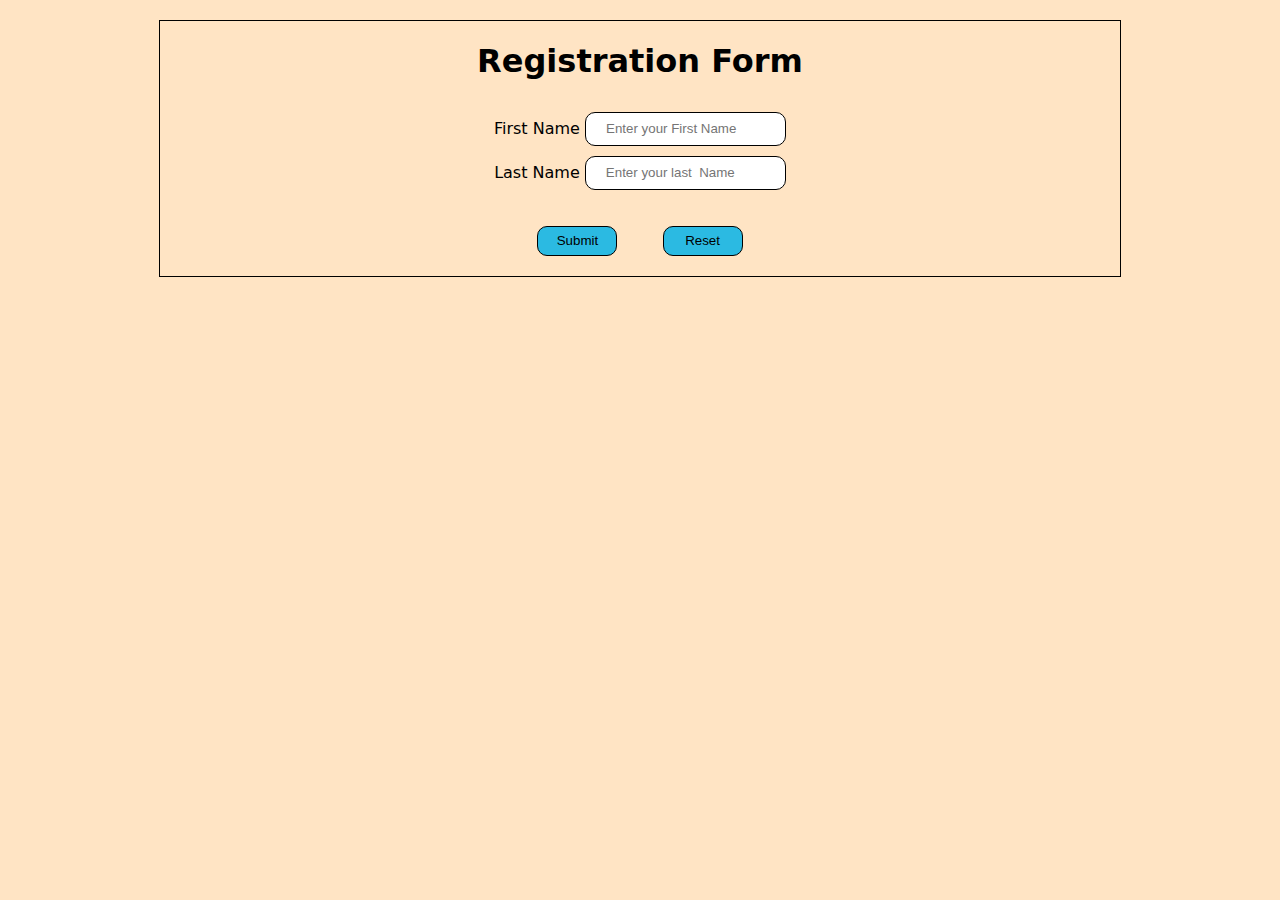
<file: form-for-event/index.html>
<!DOCTYPE html>
<html lang="en">
  <head>
    <meta charset="UTF-8" />
    <meta name="viewport" content="width=device-width, initial-scale=1.0" />
    <title>Form for event listener in javascript</title>
  </head>
  <style>
    body {
      background-color: bisque;
      margin: 0px;
      padding: 0px;
      box-sizing: border-box;
      font-family: system-ui, -apple-system, BlinkMacSystemFont, "Segoe UI",
        Roboto, Oxygen, Ubuntu, Cantarell, "Open Sans", "Helvetica Neue",
        sans-serif;
    }
    .container {
      border: 1px solid black;
      width: 75%;
      text-align: center;
      margin: auto;
      margin-top: 20px;
    }
    div > h1 {
      text-align: center;
    }
    div > button {
      border-radius: 10px;
      height: 30px;
      margin-bottom: 20px;
      margin: 20px;
      width: 80px;

      border: 1px solid black;
      background-color: rgb(43, 186, 226);
    }
    div > button:hover {
      transform: scale(1.1);
      background-color: ;
    }
    #lname,
    #fname {
      height: 30px;
      margin-top: 10px;
      border: 1px solid black;
      border-radius: 10px;
      padding-left: 20px;
    }
  </style>
  <body>
    <div class="container">
      <div>
        <h1>Registration Form</h1>
      </div>
      <div>
        <label for="First-Name">First Name</label>
        <input
          type="text"
          placeholder="Enter your First Name"
          required
          id="fname"
        />
      </div>
      <div>
        <label for="Last-Name">Last Name</label>
        <input
          type="text"
          placeholder="Enter your last  Name"
          required
          id="lname"
        />
      </div>
      <div>
        <p class="js-para"></p>
      </div>
      <div>
        <button id="submitbtn" type="submit" onclick="displayText()">
          Submit
        </button>
        <button type="reset" onclick="reset()">Reset</button>
      </div>
    </div>
    <script src="index.js"></script>
  </body>
</html>
</file>
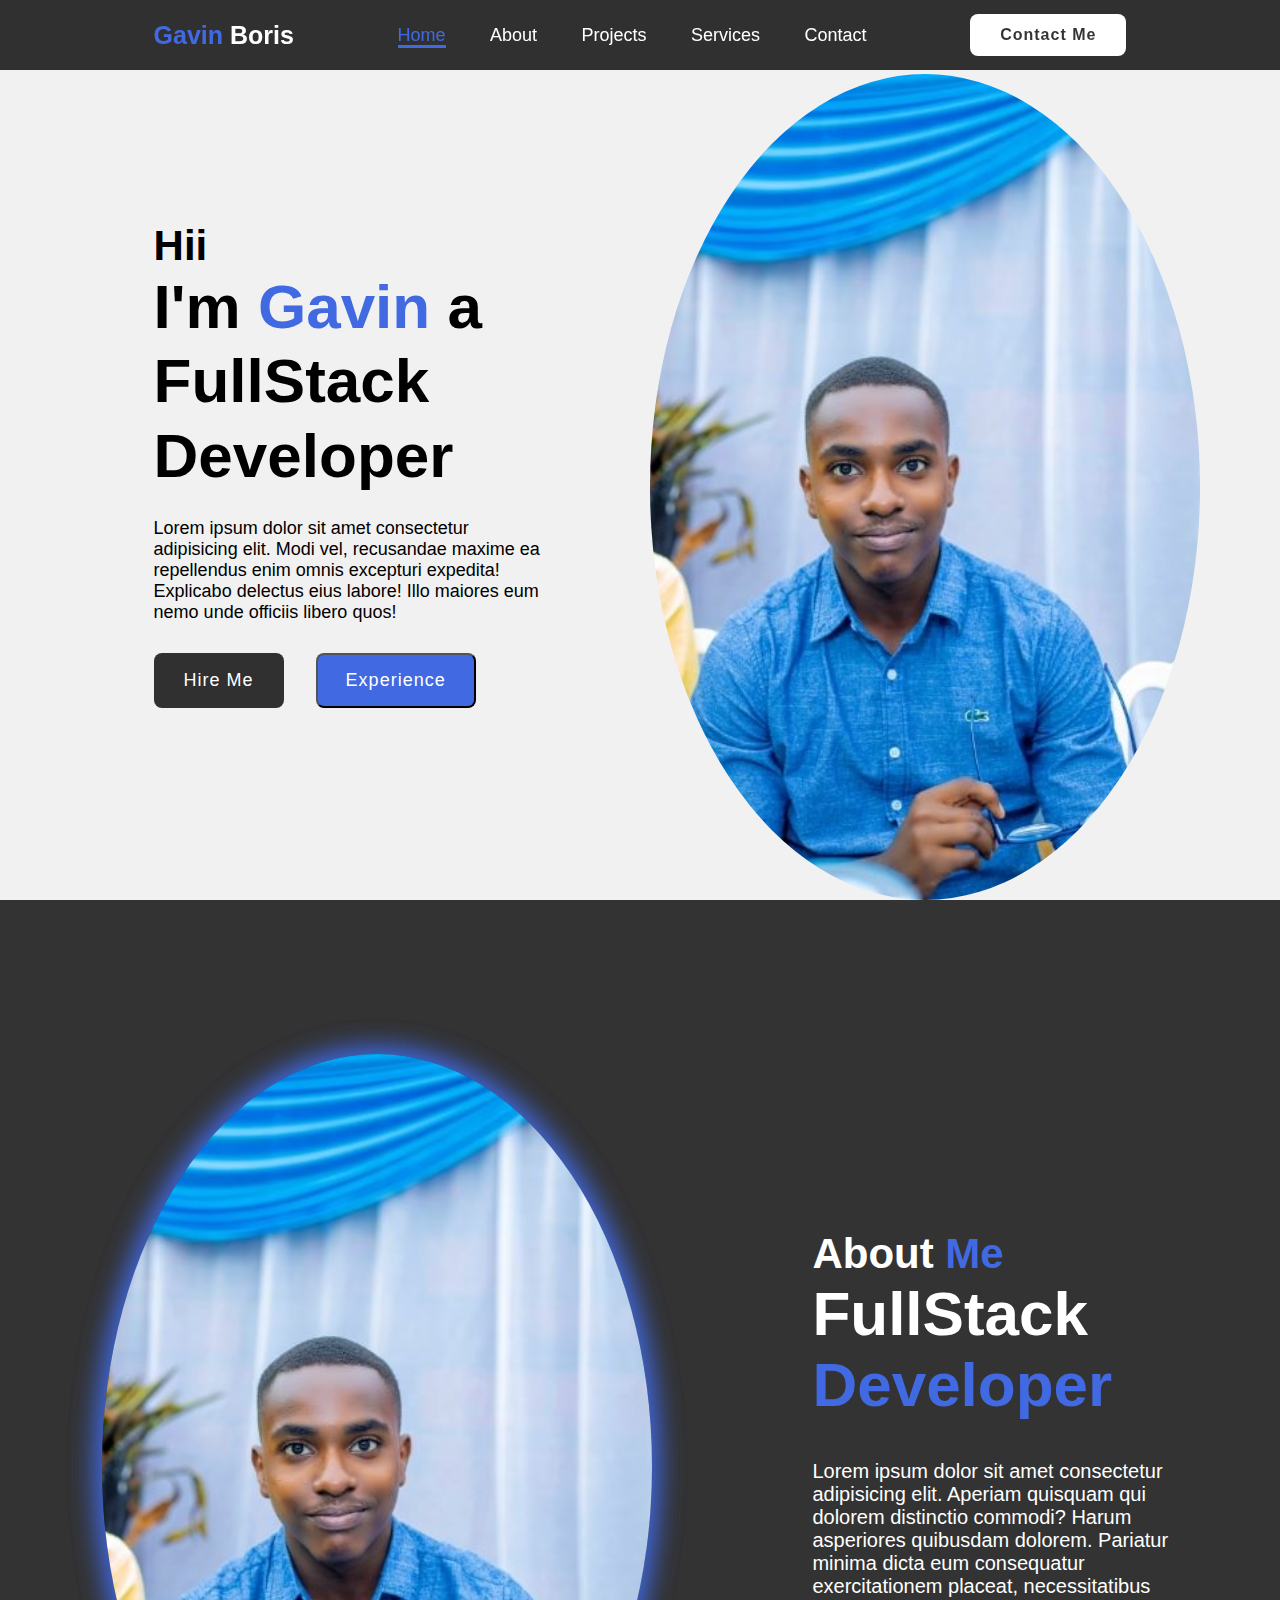
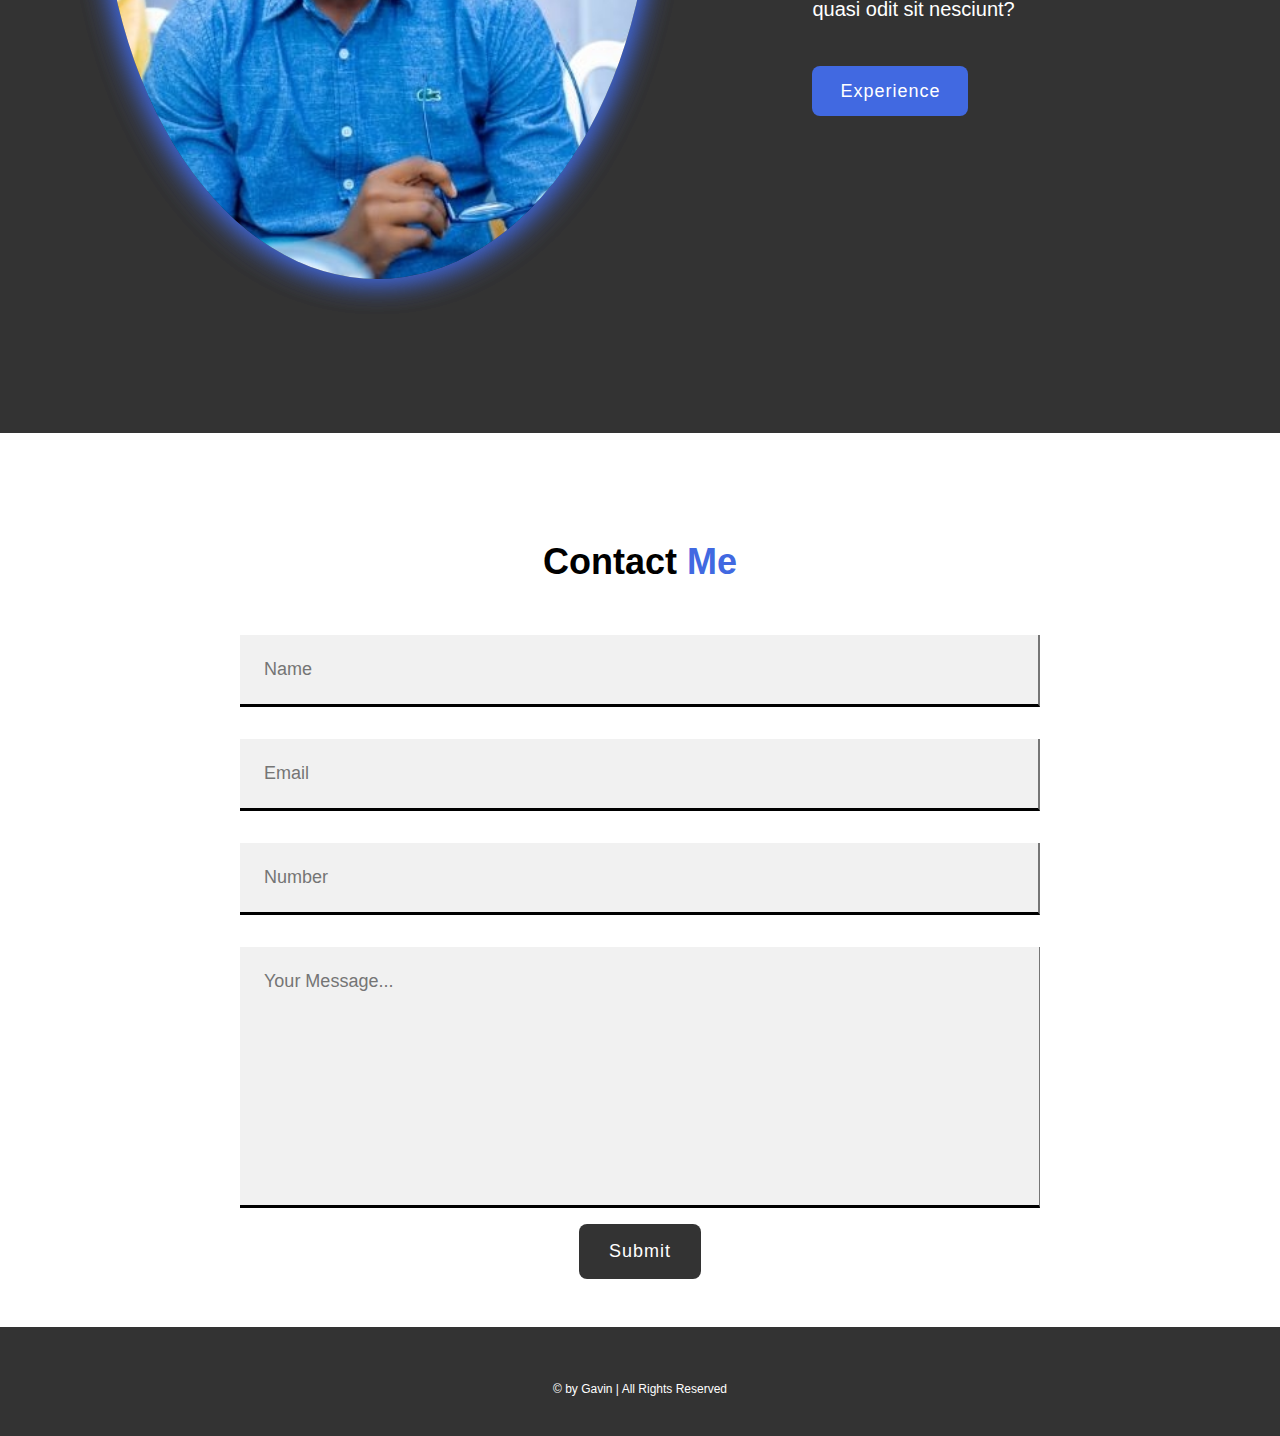
<file: Portifolio/index.html>
<html lang="en">
<head>
    <meta charset="UTF-8">
    <meta name="viewport" content="width=device-width, initial-scale=1.0">
    <link rel="stylesheet" href="style.css">
    <title>Gavin Boris</title>
</head>
<body>
    <header class="header">
        <a href="#" class="logo"><span>Gavin</span> Boris</a>

        <nav class="navbar">
            <a href="#" class="active">Home</a>
            <a href="#">About</a>
            <a href="#">Projects</a>
            <a href="#">Services</a>
            <a href="#">Contact</a>
        </nav>

        <a href="#" class="contact">Contact Me</a>
    </header>
    <section class="home">
        <div class="home-content">
            <h3>Hii</h3>

            <h1>I'm <span>Gavin</span> a FullStack Developer</h1>

            <p>
                Lorem ipsum dolor sit amet consectetur adipisicing elit. 
                Modi vel, recusandae maxime ea repellendus enim omnis excepturi expedita! 
                Explicabo delectus eius labore! 
                Illo maiores eum nemo unde officiis libero quos!
            </p>

            <div class="btn-box">
                <button class="btn-1">Hire Me</button>
                <button class="btn-2">Experience</button>
            </div>
            <div class="img-box">
                <img src="Photo.jpg" alt="Gavin Boris a Fuullstack Developer">
            </div>
        </div>
    </section>

    <section class="about">
        <div class="about-img">
            <img src="Photo.jpg" alt="">
        </div>
        <div class="about-content">

            <h2 class="heading">About <span>Me</span></h2>
            <h3>FullStack <span>Developer</span></h3>

            <p>
                Lorem ipsum dolor sit amet consectetur adipisicing elit. 
                Aperiam quisquam qui dolorem distinctio commodi? 
                Harum asperiores quibusdam dolorem. 
                Pariatur minima dicta eum consequatur exercitationem placeat, 
                necessitatibus quasi odit sit nesciunt?
            </p>

            <a href="#" class="btn-2">Experience</a>
        </div>
    </section>

    <section class="contact-form">
        <h2 class="contact-me">Contact <span>Me</span></h2>

        <form action="#">
            <div class="input-box">
                <input type="text" name="" id="" placeholder="Name">
                <input type="email" name="" id="" placeholder="Email">
                <input type="tel" name="" id="" placeholder="Number">
                <textarea name="" id="" cols="30" rows="10" placeholder="Your Message..."></textarea>
                <button class="btn-1">Submit</button>
            </div>
        </form>
    </section>

    <footer class="footer">
        <p>© by Gavin | All Rights Reserved</p>
    </footer>
</body>
</html>
</file>
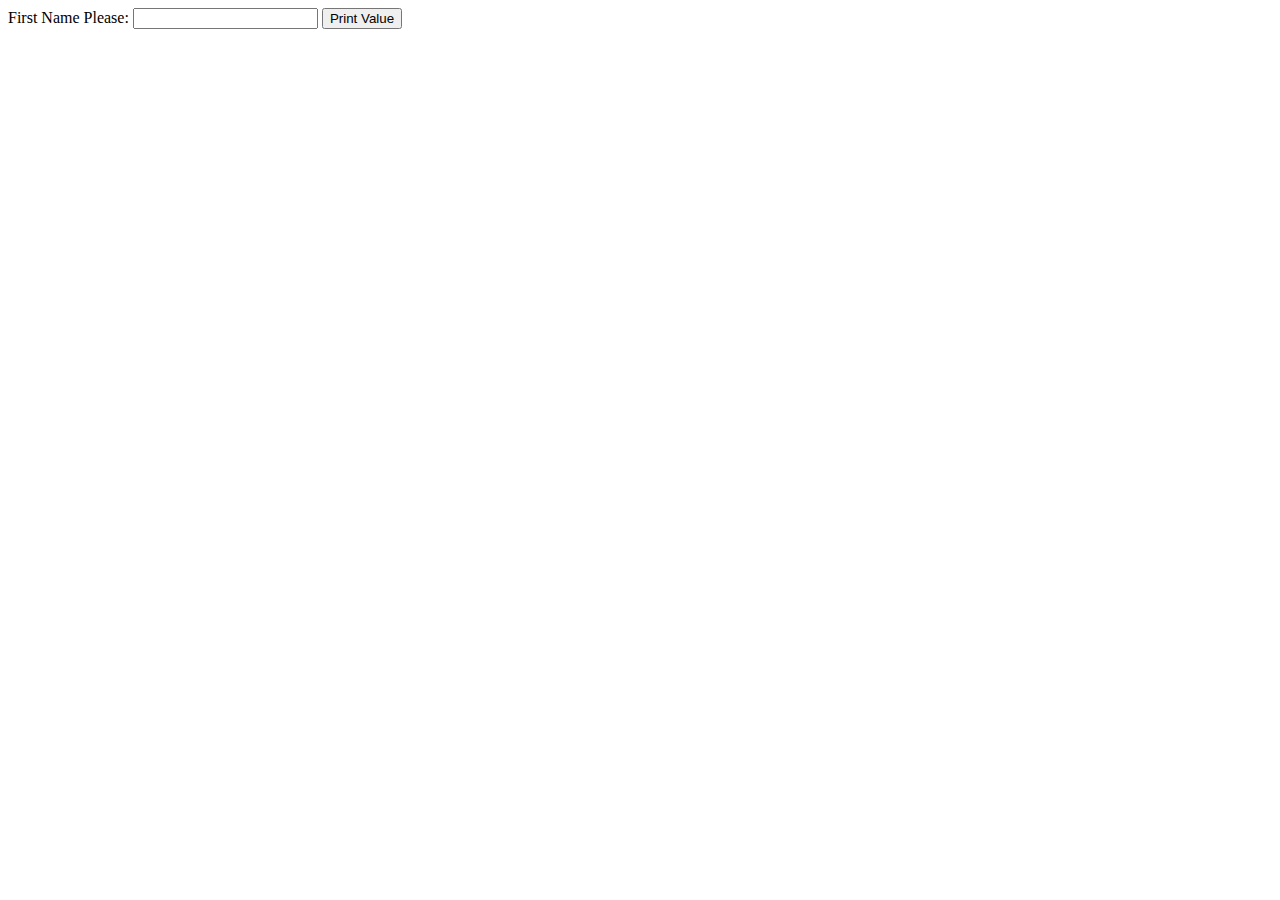
<file: Practice/Index.html>
<!DOCTYPE html>
<html lang="en">
<head>
    <meta charset="UTF-8">
    <meta name="viewport" content="width=device-width, initial-scale=1.0">
    <title>Document</title>
</head>
<body>
    <form action="" name="form">
        <label for="name">First Name Please:</label>
        <input type="text" name="value" id="Nme">
        <input type="button" value="Print Value" onclick="printValue()">
    </form>
    <script type="text/javascript">
        function printValue(){
            let name = document.form.value.value;
            alert("Hello "+ name)
        }
    </script> 
</body>
</html>
</file>
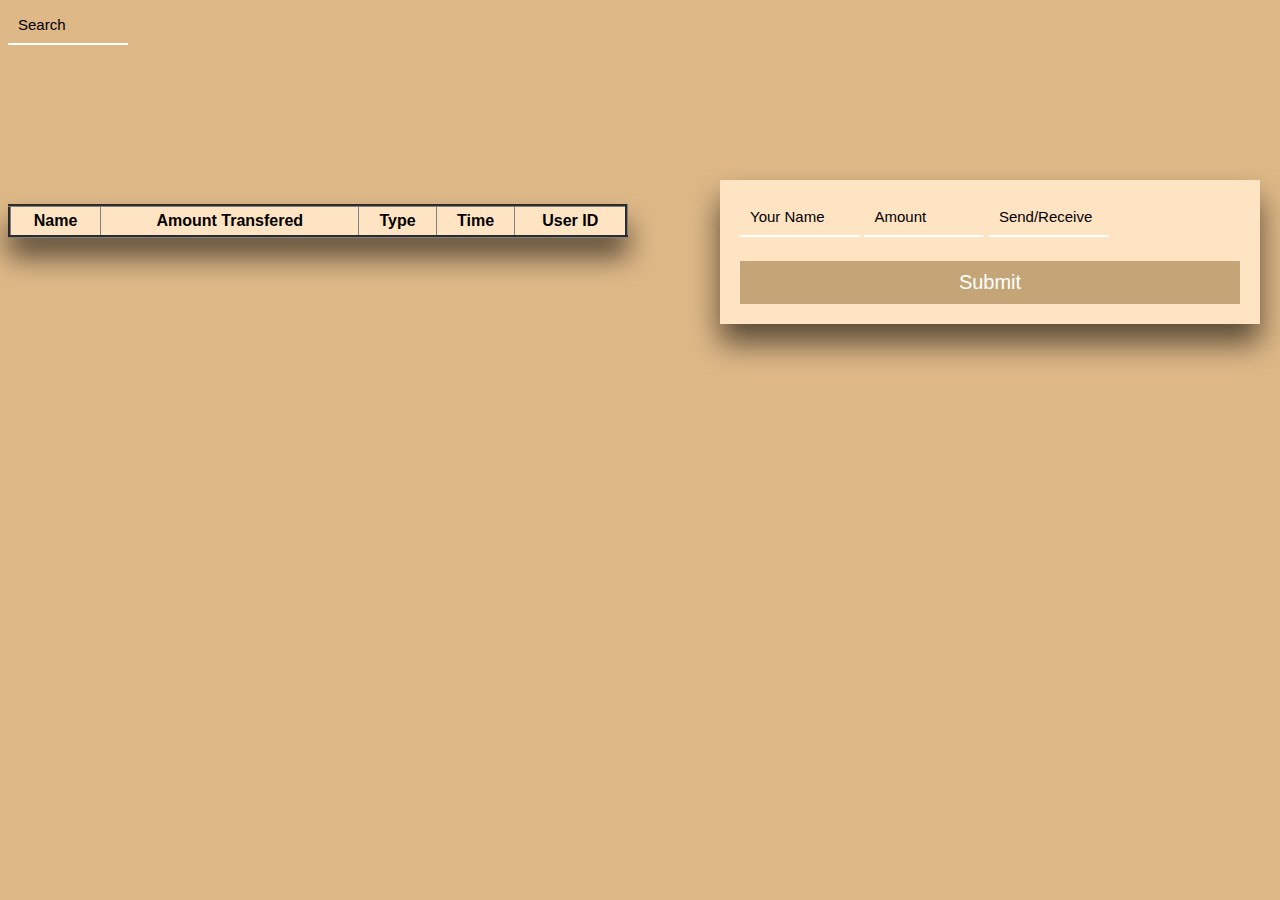
<file: Practice/Transaction Tracker/index.html>
<!DOCTYPE html>
<html lang="en">
<head>
    <meta charset="UTF-8">
    <meta name="viewport" content="width=device-width, initial-scale=1.0">
    <link rel="stylesheet" href="index.css">
    <title>Transaction Tracker</title>
</head>
<body>
    <input type="text" name="search" id="search" placeholder="Search">
    <div class="container-form">
        <form action="" name="transcationForm">
            <input type="text" name="Uname" id="Uname" placeholder="Your Name">
            <input type="number" name="amount" id="amount" placeholder="Amount">
            <input type="text" name="payement" id="payement" placeholder="Send/Receive">
            <button type="button" onclick="addTransaction()">Submit</button>
        </form>
    </div>
    <div class="container-table">
        <table id="transactionTable" class="table" border="3px" cellpadding="5px" cellspacing="10px">
            <tr>
                <th>Name</th>
                <th>Amount Transfered</th>
                <th>Type</th>
                <th>Time</th>
                <th>User ID</th>
            </tr>
            <tbody>
    
            </tbody>
        </table>
    </div>

    <script src="index.js"></script>
</body>
</html>
</file>
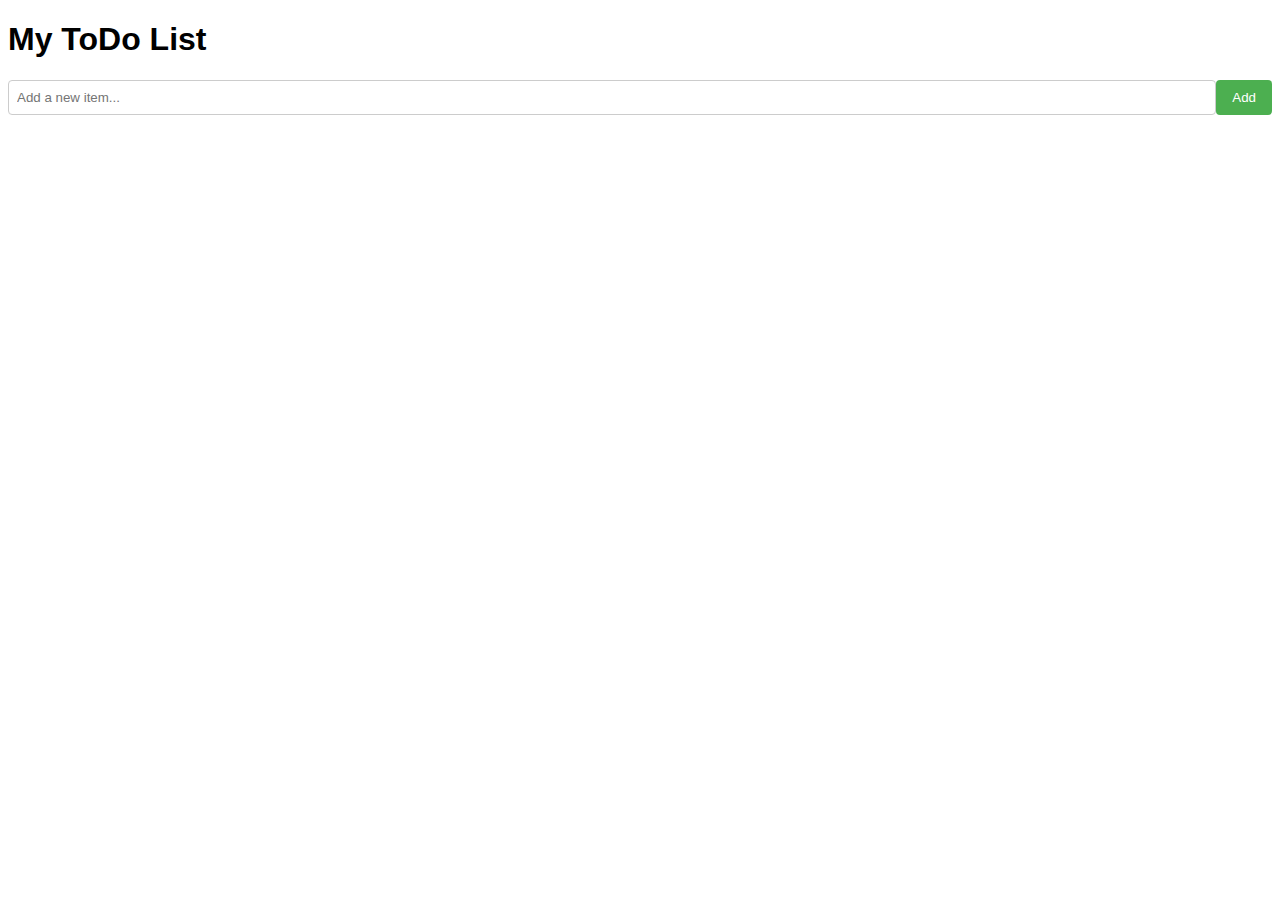
<file: Practice/BlackBox/To Do List/index.html>
<!DOCTYPE html>
<html>
  <head>
    <title>My ToDo List</title>
    <link rel="stylesheet" href="style.css">
  </head>
  <body>
    <h1>My ToDo List</h1>
    <form id="todoForm">
      <input type="text" id="newTodo" placeholder="Add a new item...">
      <button type="submit">Add</button>
    </form>
    <ul id="todoList"></ul>
    <script src="script.js"></script>
  </body>
</html>
</file>
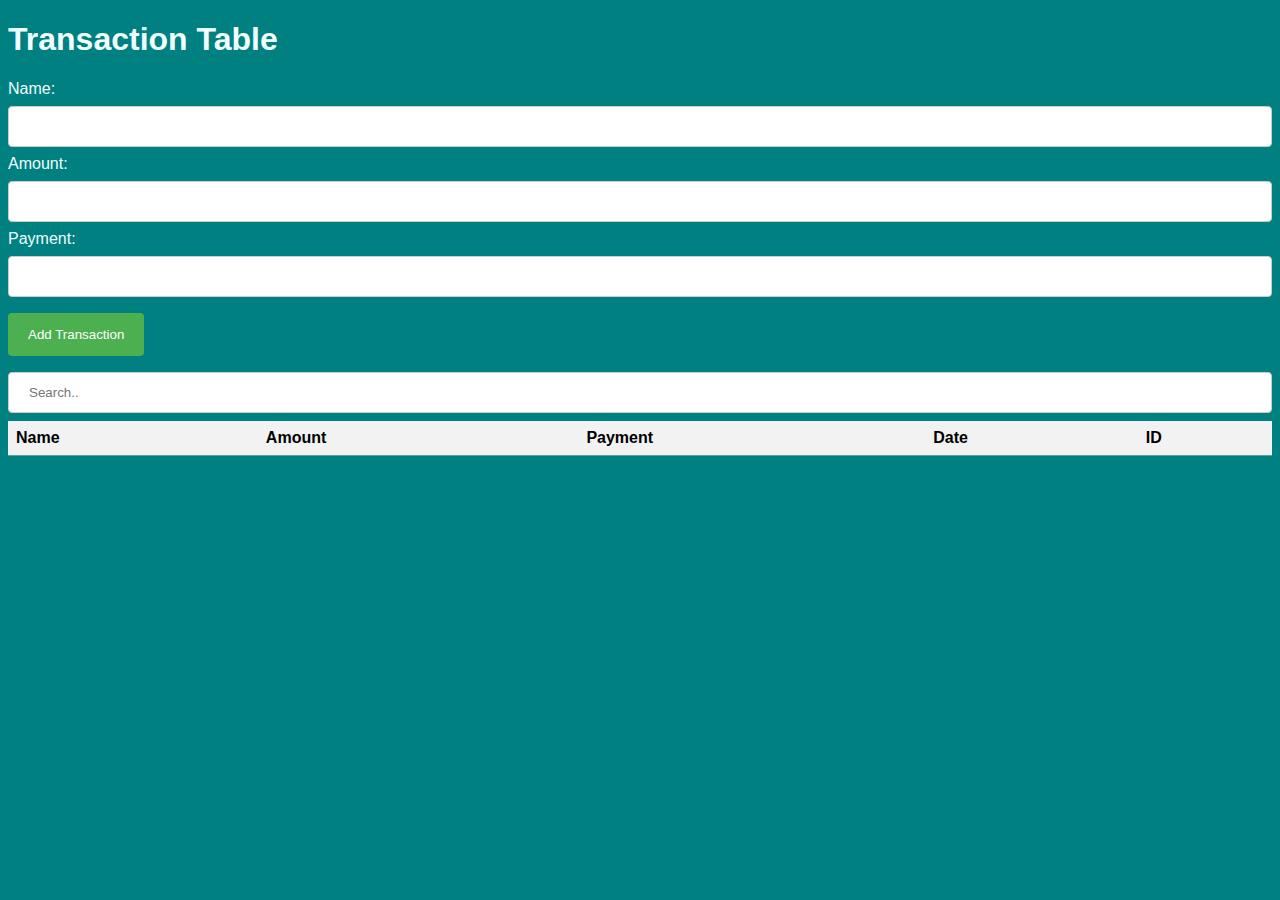
<file: Practice/BlackBox/Transaction Tracker/index.html>
<!DOCTYPE html>
<html>
  <head>
    <title>Transaction Table</title>
    <link rel="stylesheet" href="style.css">
  </head>
  <body>
    <h1>Transaction Table</h1>
    <form id="transactionForm">
      <label for="Uname">Name:</label>
      <input type="text" id="Uname" name="Uname"><br>
      <label for="amount">Amount:</label>
      <input type="text" id="amount" name="amount"><br>
      <label for="payement">Payment:</label>
      <input type="text" id="payement" name="payement"><br>
      <button type="button" onclick="addTransaction()">Add Transaction</button>
    </form>
    <input type="text" id="search" onkeyup="searchTransactions(this.value)" placeholder="Search..">
    <table id="transactionTable">
      <thead>
        <tr>
          <th>Name</th>
          <th>Amount</th>
          <th>Payment</th>
          <th>Date</th>
          <th>ID</th>
        </tr>
      </thead>
      <tbody></tbody>
    </table>
    <script src="script.js"></script>
  </body>
</html>
</file>
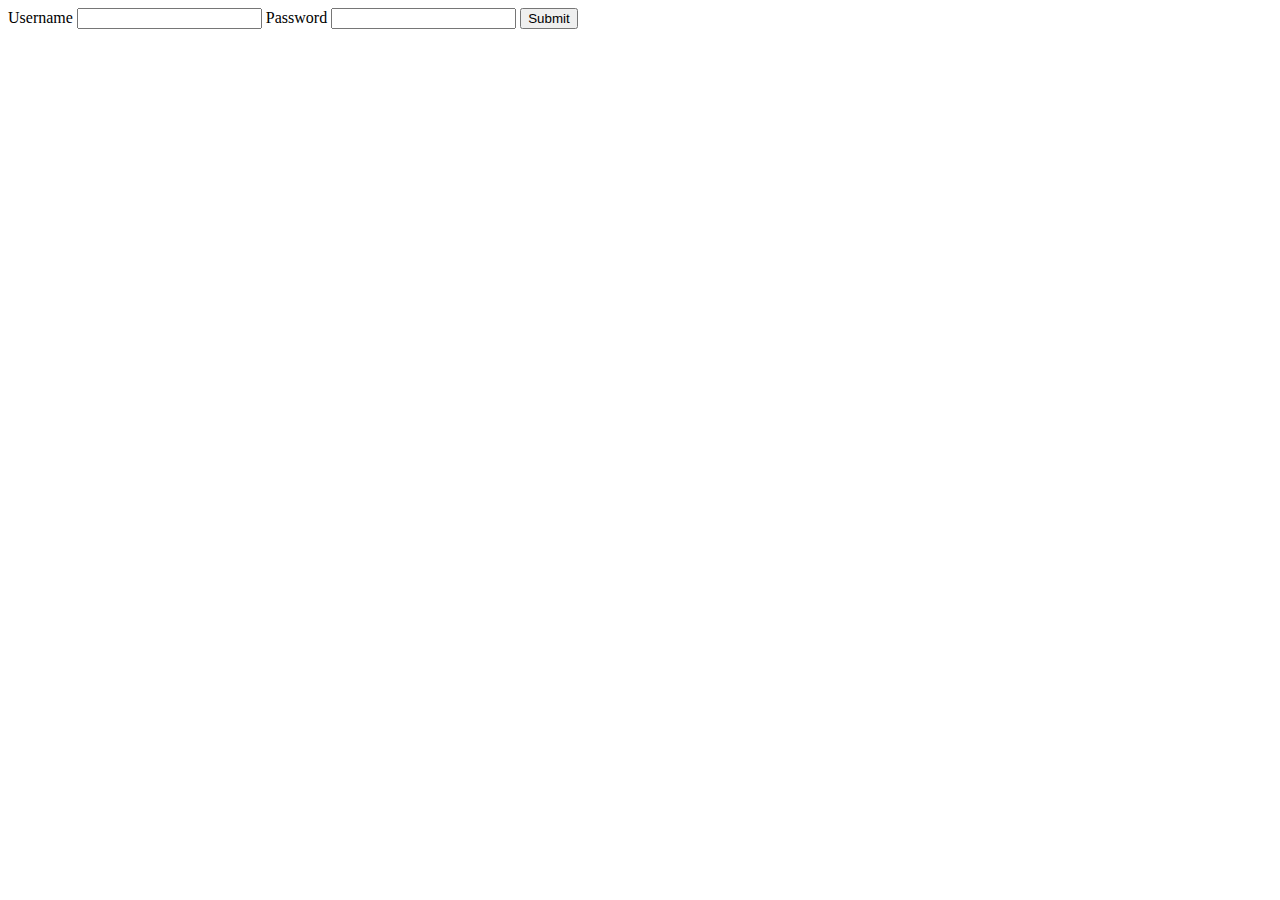
<file: frm.html>
<!DOCTYPE html>
<html lang="en">
<head>
    <meta charset="UTF-8">
    <meta name="viewport" content="width=device-width, initial-scale=1.0">
    <title>Document</title>
</head>
<body>
    <form action="">
        <label for="">Username</label>
        <input type="text" name="" id="Uname">
        <label for="">Password</label>
        <input type="password" name="" id="Pwd">
        <button type="submit" id="btn">Submit</button>
    </form>
    <script src="frm.js"></script>
</body>
</html>
</file>
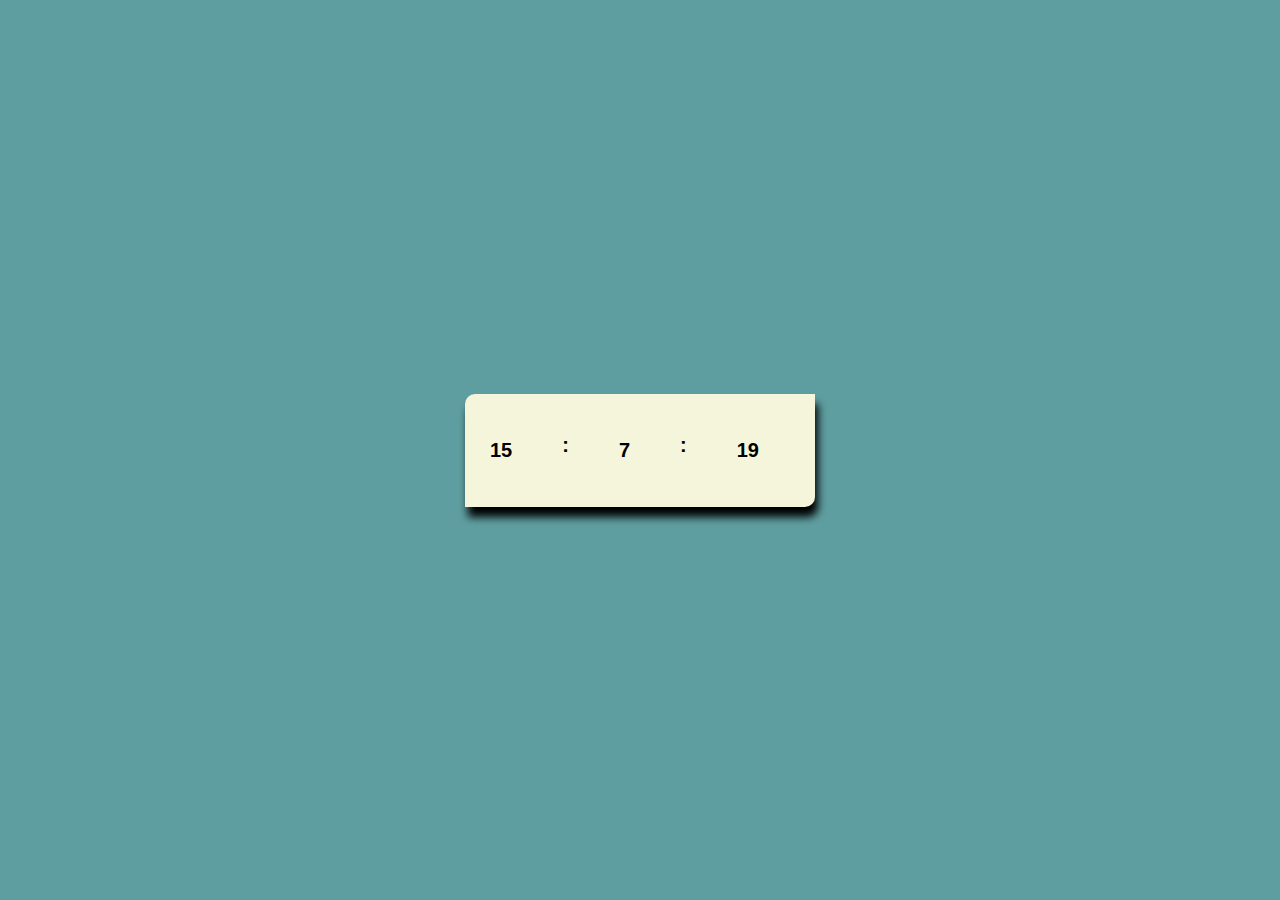
<file: Practice/Clock/Clock.html>
<!DOCTYPE html>
<html lang="en">
<head>
    <meta charset="UTF-8">
    <meta name="viewport" content="width=device-width, initial-scale=1.0">
    <link rel="stylesheet" href="Clock.css">
    <title>CLOCK</title>
</head>
<body>
    <div class="CLOCK-CONTAINER">
        <p class="hour" id="hour"></p>
        <span>:</span>
        <p class="min" id="min">12</p>
        <span>:</span>
        <p class="sec" id="sec">23</p>
    </div>

    <script src="Clock.js"></script>
</body>
</html>
</file>
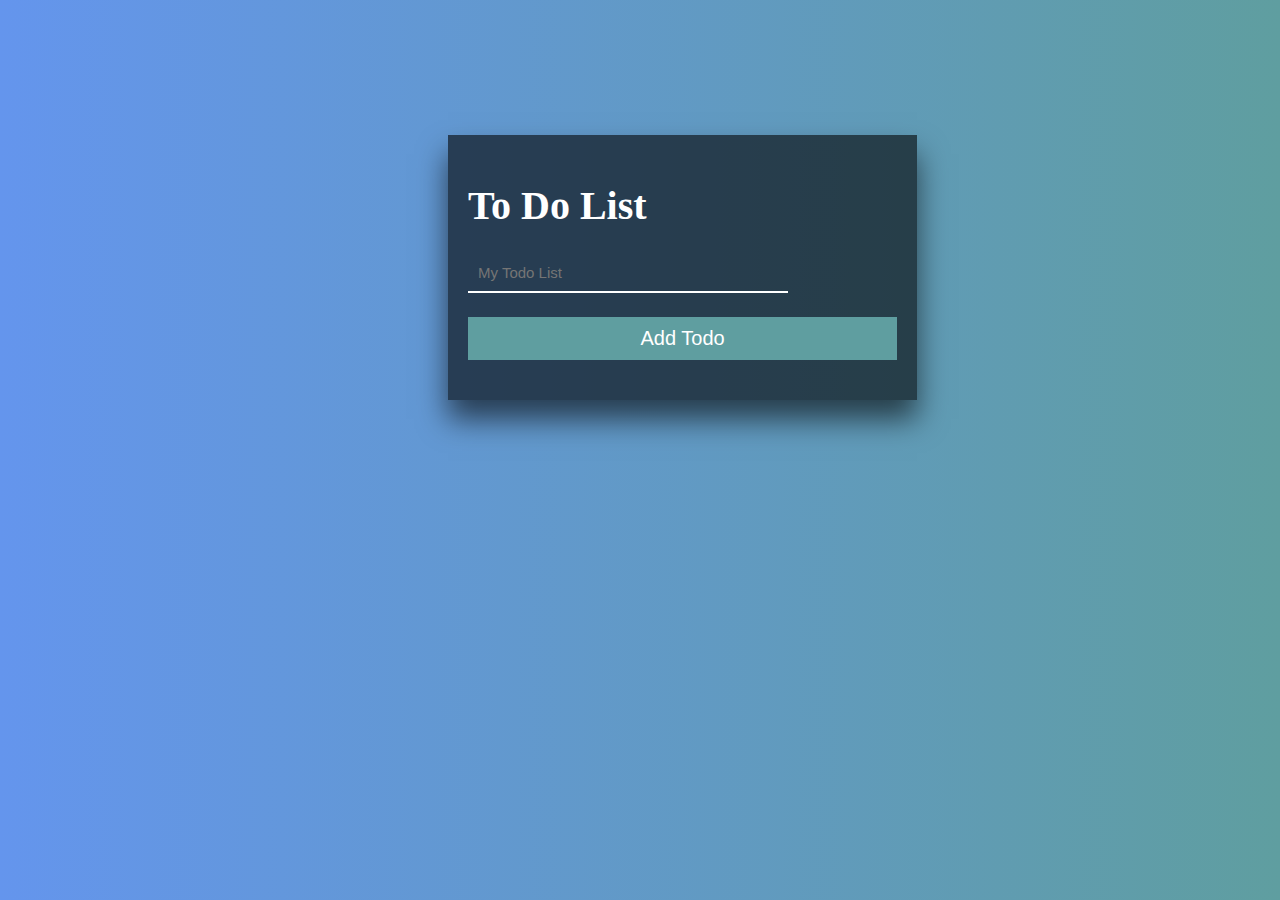
<file: Practice/ToDo/Todo.html>
<!DOCTYPE html>
<html lang="en">
<head>
    <meta charset="UTF-8">
    <meta name="viewport" content="width=device-width, initial-scale=1.0">
    <title>To Do List</title>
    <link rel="stylesheet" href="Todo.css">
</head>
<body>
    <div class="container">
        <h1>To Do List</h1>    
        <form action="" name="form">
            <input type="text" name="todo" id="todo" placeholder="My Todo List">
            <button type="submit" id="addTodo">Add Todo</button>
        </form>
        
        <div class="todolist">
            <ul>
                
            </ul>
        </div>
    </div>
    
    <script src="Todo.js"></script>
</body>
</html>
</file>
<file: Portifolio/style.css>
*{
    margin: 0;
    padding: 0;
    box-sizing: border-box;
    font-family: 'Poppins',sans-serif;
    text-decoration: none;
    list-style: none;
}

.header{
    position: fixed;
    top: 0;
    left: 0;
    width: 100%;
    height: 50px;
    padding: 35px 12%;
    background: rgba(0, 0, 0, 0.8);
    backdrop-filter: blur(10px);
    display: flex;
    justify-content: space-between;
    align-items: center;
    z-index: 100;
}

.logo{
    font-size: 25px;
    color: white;
    font-weight: 600;
    transition: .3s ease;
}

.logo:hover{
    color: royalblue;
    text-shadow: 0 0 25px royalblue,
                 0 0 50px royalblue;
    transform: scale(1.1);
}

span{
    color: royalblue;
}

.navbar a{
    font-size: 18px;
    color: white;
    font-weight: 500px;
    margin: 0 20px;
    border-bottom: 3px solid transparent;
    transition: .3s ease;
}

.navbar a:hover,
.navbar a.active{
    color: royalblue;
    border-bottom: 3px solid royalblue;
}

.contact{
    padding: 10 28px;
    background-color: white;
    color: rgba(0, 0, 0, 0.8);
    border: 2px solid transparent;
    border-radius: 8px;
    font-size: 16px;
    letter-spacing: 1px;
    font-weight: 600;
    transition: .3s ease;
}

.contact:hover{
    background-color: royalblue;
    box-shadow: 0 0 25px royalblue;
    color: white;

}

.home{
    width: 100%;
    min-height: 100vh;
    background: rgb(241, 241, 241);
    display: flex;
    align-items: center;
    gap: 7em;
    padding: 30px 12% 0;
}

.home-content{
    max-width: 400px;
}

.home-content h3{
    font-size: 42px;
}

.home-content h1{
    font-size: 62px;
    line-height: 1.2;
}

.home-content p{
    font-size: 18px;
    margin: 25px 0 30px;
}

.btn-box{
    width: 345px;
    display: flex;
    gap: 2em;
}

.btn-1{
    padding: 15px 28px;
    background-color: rgba(0, 0, 0, 0.8);
    color: white;
    border: 2px solid transparent;
    border-radius: 8px;
    font-size: 18px;
    letter-spacing: 1px;
    font-weight: 600px;
    transition: .3s ease;
    cursor: pointer;
}

.btn-2{
    padding: 15px 28px;
    background-color: royalblue;
    color: white;
    border: 2px solid rgba(0, 0, 0, 0.8)k;
    border-radius: 8px;
    font-size: 18px;
    letter-spacing: 1px;
    font-weight: 600px;
    transition: .3s ease;
    cursor: pointer;
}

.btn-1:hover{
    background-color: white;
    color: rgba(0, 0, 0, 0.8);
    border: 2px solid rgba(0, 0, 0, 0.8);
}

.btn-2:hover{
    background-color: white;
    color: royalblue;
}

.img-box img{
    position: absolute;
    bottom: .2px;
    left: 650px;
    border-radius: 50%;
    width: 550px;
}

::-webkit-scrollbar{
    width: 15px;
}

::-webkit-scrollbar-thumb{
    background-color: royalblue;
}

::-webkit-scrollbar-track{
    background-color: rgba(0, 0, 0, 0.6);
    width: 50px;
}

.about{
    display: flex;
    justify-content: center;
    align-items: center;
    padding: 12% 8%;
    gap: 10em;
    background-color: rgba(0, 0, 0, 0.8);
}

.about-img img{
    position: relative;
    width: 550px;
    box-shadow: 0 0 30px royalblue,
                0 0 30px royalblue;
    border-radius: 50%;
}

.about-content h2{
    text-align: left;
    color: white;
    font-size: 42px;
}

.about-content h3{
    font-size: 62px;
    color: white;
}

.about-content p{
    color: white;
    font-size: 20px;
    margin:2em 0 3em;
}

.contact-form h2{
    text-align: center;
    margin-top: 3em;
    margin-bottom: 1em;
    font-size: 36px;
}

.contact-form form{
    max-width: 50em;
    margin: 1rem auto;
    text-align: center;
    margin-bottom: 3em;
}

.contact-form form .input-box{
    display: flex;
    margin-bottom: 2px;
    justify-content: center;
    flex-wrap: wrap;
}

.contact-form form .input-box input,
.contact-form form textarea{
    width: 100%;
    padding: 1.5rem;
    font-size: 18px;
    border-bottom: 3px solid black;
    color: rgba(0, 0, 0, 0.8);
    background: rgb(241, 241, 241);
    outline: none;
    border-top: none;
    border-left: none;
    margin: 1rem 0;
    resize: none;
}

.footer{
    position: relative;
    bottom: 0;
    width: 100%;
    padding: 40px 0;
    background-color: rgba(0, 0, 0, 0.8);
}

.footer p{
    margin-top: 15px;
    text-align: center;
    font-size: 12px;
    color: white;
}
</file>
<file: Practice/Transaction Tracker/index.css>
body{
    font-family: 'Lucida Sans', 'Lucida Sans Regular', 'Lucida Grande', 'Lucida Sans Unicode', Geneva, Verdana, sans-serif;
    font-weight: 400;
    background-color: burlywood;
}

.container-form{
    position: relative;
    left: 350px;
    top: 120px;
    width: 500px;
    margin: 0 auto;
    padding: 20px;
    border: 0px solid black;
    background-color: bisque;
    box-shadow: 0 19px 28px rgba(0, 0, 0, .6);
}

input{
    padding: 10px;
    width: 100px;
    margin-bottom: 15px;
    background-color: transparent;
    border: none;
    border-bottom: 2px solid #fff;
    outline: none;
}

button{
    margin-top: 9px;
    padding: 10px;
    width: 100%;
    background-color:rgb(195, 165, 119);
    border: none;
    color: #fff;
    font-size: 20px;
}

::placeholder{
    font-size: 15px;
    color: #000;
}

.container-table{
    width: 620px;
    background-color: bisque;
    box-shadow: 0 19px 28px rgba(0, 0, 0, .6);
    position: relative;
    table{
        width: 100%;
        border-collapse: collapse;
        border-spacing: 0;
       thead{
            th{
                padding: 10px;
                border: 0px solid black;
                text-align: center;
            }
       }
    }
}
</file>
<file: Practice/BlackBox/To Do List/style.css>
body {
    font-family: Arial, sans-serif;
  }
  
  form {
    display: flex;
    margin-bottom: 16px;
  }
  
  input[type="text"] {
    flex-grow: 1;
    padding: 8px;
    border: 1px solid #ccc;
    border-radius: 4px;
    box-sizing: border-box;
  }
  
  button {
    background-color: #4CAF50;
    color: white;
    padding: 10px 16px;
    border: none;
    border-radius: 4px;
    cursor: pointer;
  }
  
  button:hover {
    background-color: #45a049;
  }
  
  ul {
    list-style: none;
    padding: 0;
    margin: 0;
  }
  
  li {
    display: flex;
    align-items: center;
    padding: 8px;
    border-bottom: 1px solid #ddd;
  }
  
  li:last-child {
    border-bottom: none;
  }
  
  .delete {
    margin-left: auto;
    color: #f44336;
    cursor: pointer;
  }
  
  .delete:hover {
    text-decoration: underline;
  }
</file>
<file: Practice/BlackBox/Transaction Tracker/style.css>
body {
    font-family: Arial, sans-serif;
    background-color: teal;
    color: azure;
  }
  
  table {
    width: 100%;
    border-collapse: collapse;
    color: black;
  }
  
  th, td {
    padding: 8px;
    text-align: left;
    border-bottom: 1px solid cadetblue;
  }
  
  th {
    background-color: #f2f2f2;
    font-weight: bold;
  }
  
  tr:nth-child(even) {
    background-color: #f2f2f2;
  }
  
  input[type="text"] {
    width: 100%;
    padding: 12px 20px;
    margin: 8px 0;
    display: inline-block;
    border: 1px solid #ccc;
    border-radius: 4px;
    box-sizing: border-box;
  }
  
  button {
    background-color: #4CAF50;
    color: white;
    padding: 14px 20px;
    margin: 8px 0;
    border: none;
    border-radius: 4px;
    cursor: pointer;
  }
  
  button:hover {
    background-color: #45a049;
  }
</file>
<file: Practice/Clock/Clock.css>
body{
    margin: 0;
    display: flex;
    justify-content: center;
    height: 100vh;
    align-items: center;
    font-family: Verdana, Geneva, Tahoma, sans-serif;
    background-color: cadetblue;
}

.CLOCK-CONTAINER{
    background-color: beige;
    width: 350px;
    text-align: center;
    border-radius: 10px 0;
    box-shadow: 3px 10px 8px rgb(0, 0, 0);
    overflow: hidden;
    display: flex;
    flex-direction: row ;
}

.hour{
    font-size: 20px;
    font-weight: bold;
    padding: 25px;
}

.min{
    font-size: 20px;
    font-weight: bold;
    padding: 25px;
}


.sec{
    font-size: 20px;
    font-weight: bold;
    padding: 25px;
}

span{
    font-size: 20px;
    font-weight: bold;
    padding: 25px;
    position: relative;
    bottom: -15px;    
}
</file>
<file: Practice/ToDo/Todo.css>
body{
    background: linear-gradient(to left, cadetblue , cornflowerblue 100%);
    color: #fff;
    font-size: 20px;
    font-family: verdana;
}

.container{
    position: absolute;
    top: 15%;
    left: 35%;
    padding: 20px;
    background-color:  rgba(0, 0, 0, .6);;
    box-shadow: 0 19px 28px rgba(0, 0, 0, .6);
}

input{
    color: aliceblue;
    padding: 10px;
    width: 300px;
    margin-bottom: 15px;
    background-color: transparent;
    border: none;
    border-bottom: 2px solid #fff;
    outline: none;
}

button{
    margin-top: 9px;
    padding: 10px;
    width: 100%;
    background-color: cadetblue;
    border: none;
    color: #fff;
    font-size: 20px;
}

::placeholder{
    font-size: 15px;
    
}
</file>
